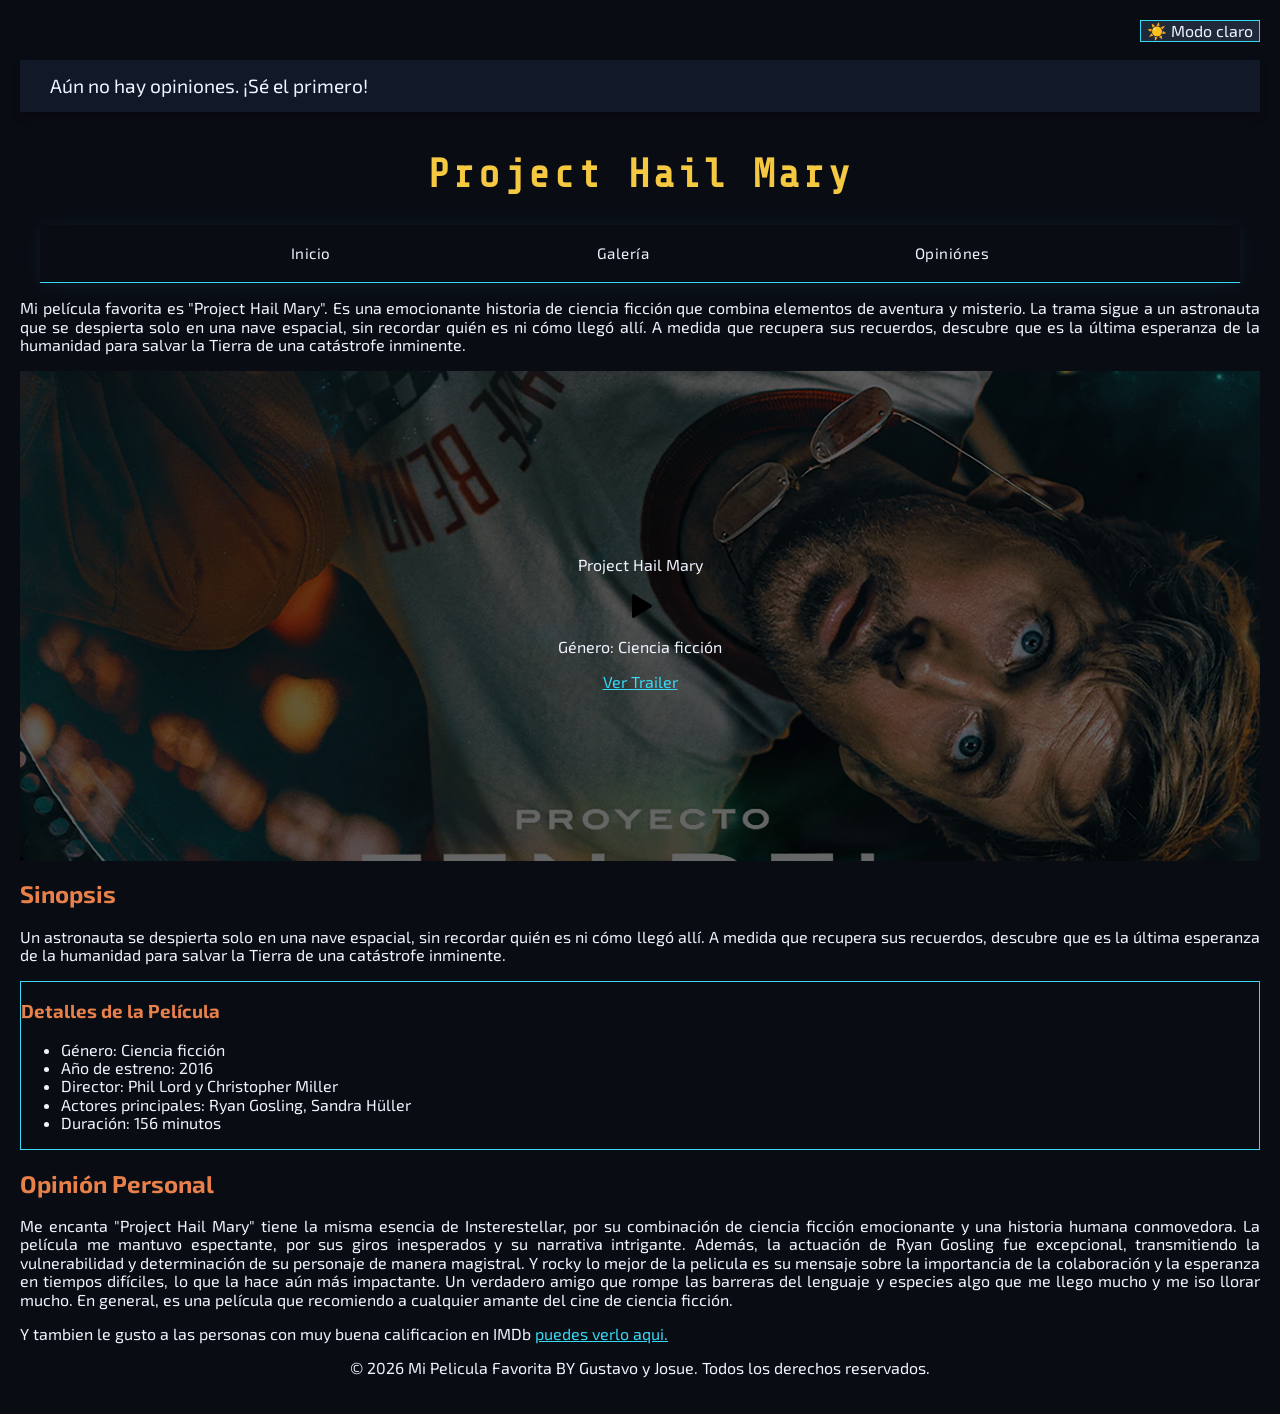
<file: index.html>
<!DOCTYPE html>
<html lang="en">
<head>
    <meta charset="UTF-8">
    <meta name="viewport" content="width=device-width, initial-scale=1.0">
    <title>Mi Pelicula Favorita</title>
    <link rel="preload" href="css/normalize.css" as="style" />
    <link rel="stylesheet" href="css/normalize.css" />
    <link rel="preconnect" href="https://fonts.googleapis.com" />
    <link rel="preconnect" href="https://fonts.gstatic.com" crossorigin />
    <link href="https://fonts.googleapis.com/css2?family=Exo+2:wght@400;700&family=Share+Tech+Mono&display=swap" rel="stylesheet">
    <link rel="preload" href="css/styles.css" as="style" />
    <link href="css/styles.css" rel="stylesheet" />
</head>
<body>
    <header>
        <!-- Se asume que este es el contenedor para mostrar las opiniones -->
        <section class="contenedor-opiniones">
            <!-- El div con ID es vital para inyectar usando JS -->
            <div id="lista-mensajes" class="carrusel-mensajes">
                <!-- Los mensajes se inyectarán aquí por JavaScript -->
            </div>
        </section>
        <button id="modo-oscuro" class="boton-modo">Cambiar Tema</button>
        <section>
            <div>
                <h1 id="titulo-pelicula">Project Hail Mary</h1>
            </div>
        </section>
    </header>

    <section>
        <div class="nav-bg"></div>
            <nav class="navegacion-principal contenedor">
                <a href="index.html">Inicio</a>
                <a href="galeria.html">Galería</a>
                <a href="mensajes.html">Opiniónes</a>
            </nav>
        </div>

        <p>Mi película favorita es "Project Hail Mary". Es una emocionante historia de ciencia ficción que combina elementos de aventura y misterio. La trama sigue a un astronauta que se despierta solo en una nave espacial, sin recordar quién es ni cómo llegó allí. A medida que recupera sus recuerdos, descubre que es la última esperanza de la humanidad para salvar la Tierra de una catástrofe inminente.</p>

    </section>

    <section class="hero">
        <div class="contenido-hero">
            <p>Project Hail Mary</p>
            <img src="img/player-play.svg" alt="Icono de reproducción" />
            <p>Género: Ciencia ficción</p>
            <a href="https://www.youtube.com/watch?v=XxEIpNBfIEo" target="_blank" >Ver Trailer</a>
        </div>
    </section>

    <main>
        <section>
            <h2>Sinopsis</h2>
            <p>Un astronauta se despierta solo en una nave espacial, sin recordar quién es ni cómo llegó allí. A medida que recupera sus recuerdos, descubre que es la última esperanza de la humanidad para salvar la Tierra de una catástrofe inminente.</p>
        </section>

        <section>
            <div class="info-card">
                <h3>Detalles de la Película</h3>
                <ul>
                    <li>Género: Ciencia ficción</li>
                    <li>Año de estreno: 2016</li>
                    <li>Director: Phil Lord y Christopher Miller</li>
                    <li>Actores principales:  Ryan Gosling, Sandra Hüller</li>
                    <li>Duración: 156 minutos</li>
                </ul>
            </div>
        </section>

        <section>
            <h2>Opinión Personal</h2>
            <p>Me encanta "Project Hail Mary" tiene la misma esencia de Insterestellar, por su combinación de ciencia ficción emocionante y una historia humana conmovedora.
               La película me mantuvo espectante, por sus giros inesperados y su narrativa intrigante.
               Además, la actuación de Ryan Gosling fue excepcional, transmitiendo la vulnerabilidad y determinación de su personaje de manera magistral.
               Y rocky lo mejor de la pelicula es su mensaje sobre la importancia de la colaboración y la esperanza en tiempos difíciles, lo que la hace aún más impactante. Un verdadero amigo que rompe las barreras del lenguaje y especies algo que me llego mucho y me iso llorar mucho.
               En general, es una película que recomiendo a cualquier amante del cine de ciencia ficción.
            </p>

            <p>Y tambien le gusto a las personas con muy buena calificacion en IMDb <a href="https://www.imdb.com/title/tt0816692/" target="_blank"> puedes verlo aqui. </a> </p>
        </section>
    </main>

    <footer>
        <div>
            <p class="centro">© 2026 Mi Pelicula Favorita BY Gustavo y Josue. Todos los derechos reservados.</p>
        </div>
    </footer>

</body>
<script src="js/scripts_system.js"></script>
</html>
</file>
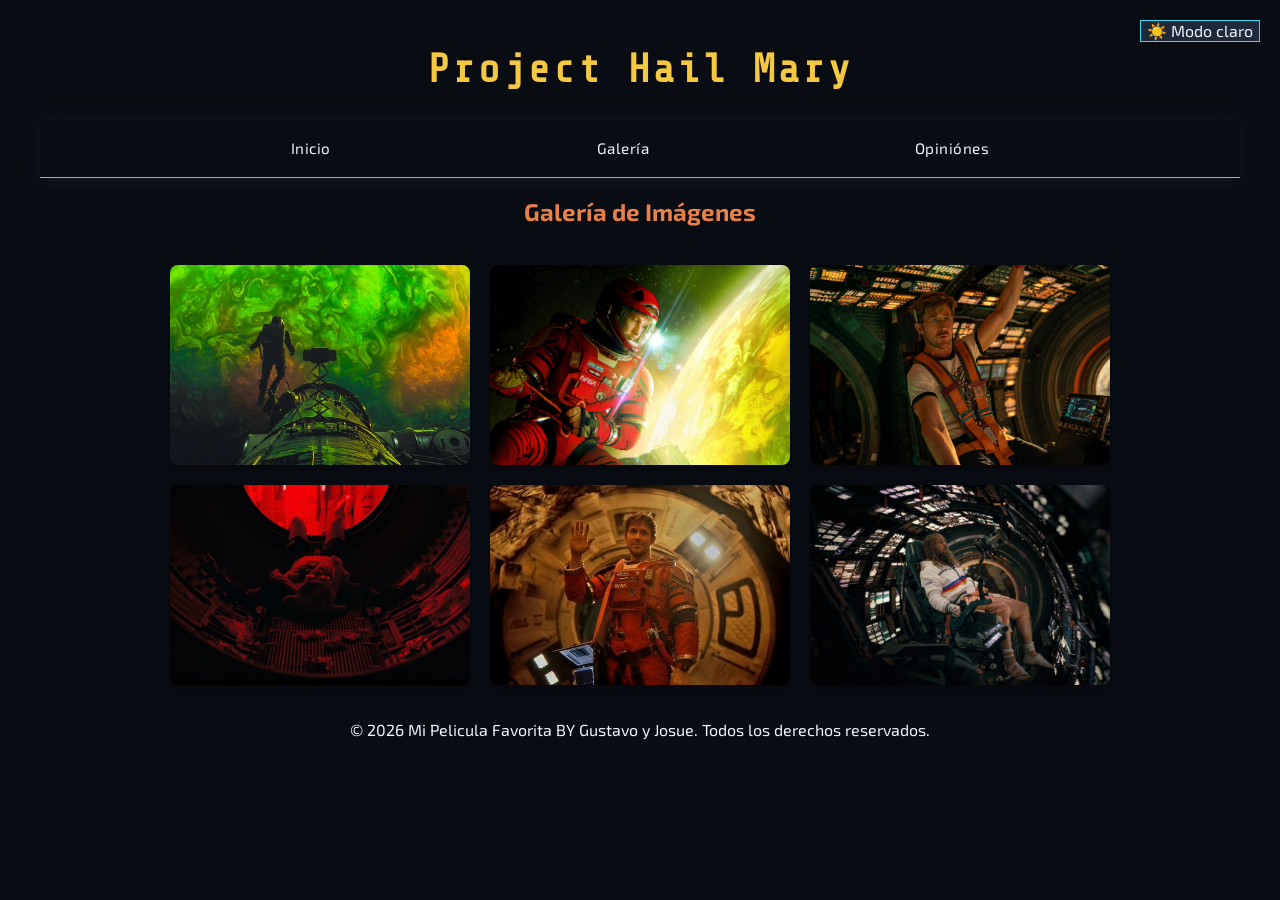
<file: galeria.html>
<!DOCTYPE html>
<html lang="en">
<head>
    <meta charset="UTF-8">
    <meta name="viewport" content="width=device-width, initial-scale=1.0">
    <title>Galería</title>
    <link rel="preload" href="css/normalize.css" as="style" />
    <link rel="stylesheet" href="css/normalize.css" />
    <link rel="preconnect" href="https://fonts.googleapis.com" />
    <link rel="preconnect" href="https://fonts.gstatic.com" crossorigin />
    <link href="https://fonts.googleapis.com/css2?family=Exo+2:wght@400;700&family=Share+Tech+Mono&display=swap" rel="stylesheet">
    <link rel="preload" href="css/styles.css" as="style" />
    <link href="css/styles.css" rel="stylesheet" />
</head>
<body>
    <header>
        <button id="modo-oscuro" class="boton-modo">Cambiar Tema</button>
        <section>
            <div>
                <h1 id="titulo-pelicula">Project Hail Mary</h1>
            </div>
        </section>
    </header>

    <section>
        <div class="nav-bg"></div>
            <nav class="navegacion-principal contenedor">
                <a href="index.html">Inicio</a>
                <a href="galeria.html">Galería</a>
                <a href="mensajes.html">Opiniónes</a>
            </nav>
        </div>
    </section>

    <main>
        <section>
            <h2 class="centro">Galería de Imágenes</h2>
            <div class="contenedor-galeria galeria">
                <img src="img/galeria_g1.webp" alt="Imagen 1" />
                <img src="img/galeria_g2.jpg" alt="Imagen 2" />
                <img src="img/galeria_g3.jpg" alt="Imagen 3" />
                <img src="img/galeria_g4.jpg" alt="Imagen 4" />
                <img src="img/galeria_g5.jpg" alt="Imagen 5" />
                <img src="img/galeria_g6.jpg" alt="Imagen 6" />
            </div>
        </section>
    </main>

    <footer>
        <div>
            <p class="centro">© 2026 Mi Pelicula Favorita BY Gustavo y Josue. Todos los derechos reservados.</p>
        </div>
    </footer>

</body>
<script src="js/scripts_system.js"></script>
</html>
</file>
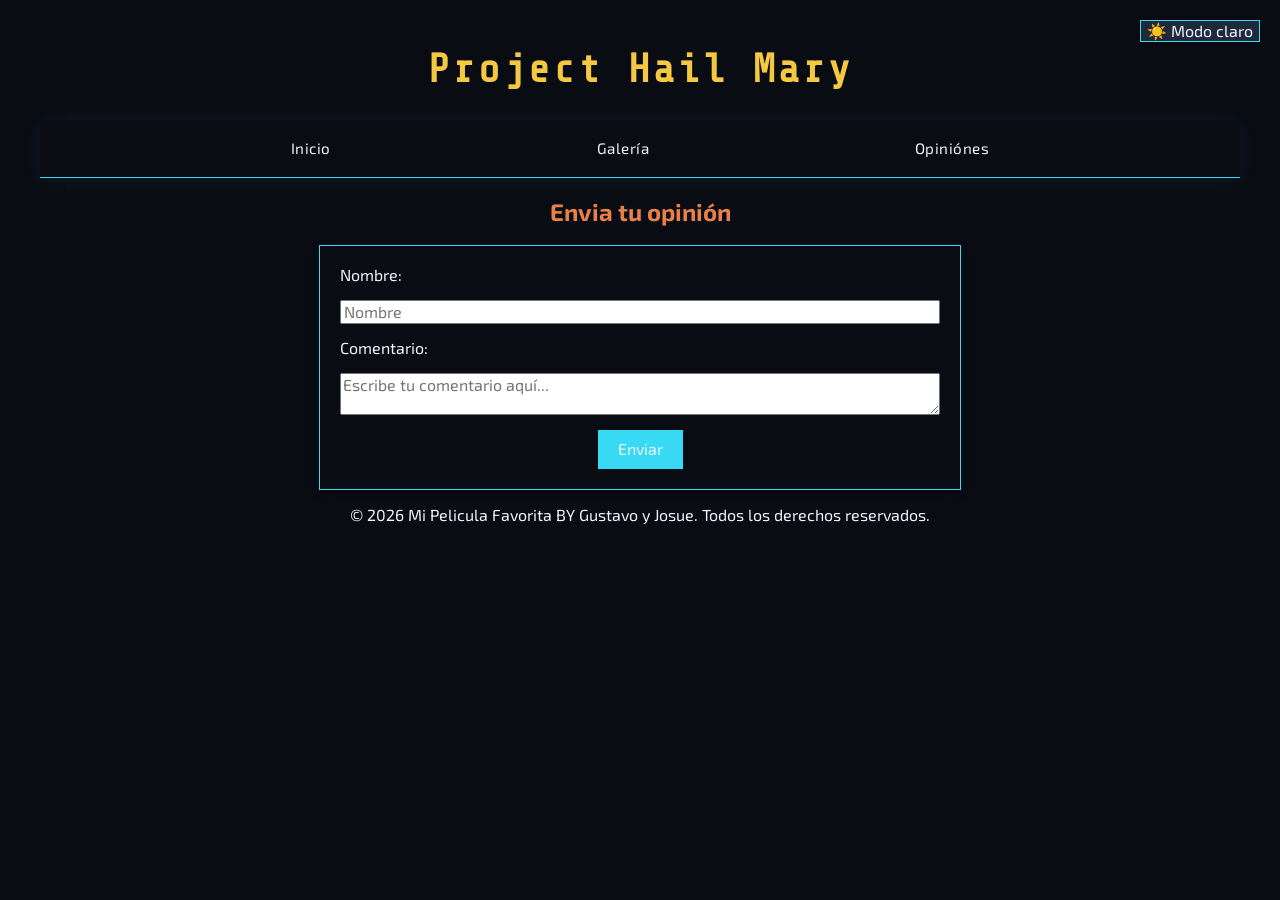
<file: mensajes.html>
<!DOCTYPE html>
<html lang="en">
<head>
    <meta charset="UTF-8">
    <meta name="viewport" content="width=device-width, initial-scale=1.0">
    <title>Opiniónes</title>
    <link rel="preload" href="css/normalize.css" as="style" />
    <link rel="stylesheet" href="css/normalize.css" />
    <link rel="preconnect" href="https://fonts.googleapis.com" />
    <link rel="preconnect" href="https://fonts.gstatic.com" crossorigin />
    <link href="https://fonts.googleapis.com/css2?family=Exo+2:wght@400;700&family=Share+Tech+Mono&display=swap" rel="stylesheet">
    <link rel="preload" href="css/styles.css" as="style" />
    <link href="css/styles.css" rel="stylesheet" />
</head>
<body>
    <header>
        <button id="modo-oscuro" class="boton-modo">Cambiar Tema</button>
        <section>
            <div>
                <h1 id="titulo-pelicula">Project Hail Mary</h1>
            </div>
        </section>
    </header>

    <section>
        <div class="nav-bg"></div>
            <nav class="navegacion-principal contenedor">
                <a href="index.html">Inicio</a>
                <a href="galeria.html">Galería</a>
                <a href="mensajes.html">Opiniónes</a>
            </nav>
        </div>
    </section>

    <main>
            <section>
                <div class="centro">
                    <h2>Envia tu opinión</h2>
                </div>
            </section>

        <section class="contenedor-formulario">
            <form id="opinion-form">
                <label for="nombre">Nombre:</label>
                <input type="text" id="nombre" name="nombre" placeholder="Nombre"/>

                <label for="comentario">Comentario:</label>
                <textarea id="comentario" name="comentario" placeholder="Escribe tu comentario aquí..."></textarea>
                
                <div class="centro">
                    <input
                        class="boton"
                        type="submit"
                        value="Enviar"
                    />
                </div>
            </form>
        </section>
    </main>

    <footer>
        <div>
            <p class="centro">© 2026 Mi Pelicula Favorita BY Gustavo y Josue. Todos los derechos reservados.</p>
        </div>
    </footer>

</body>
<script src="js/scripts_system.js"></script>
</html>
</file>
<file: css/styles.css>
:root {
  --fondo-principal:   #0a0c14;
  --fondo-tarjeta:     #111827;
  --fondo-acento:      #1e2a3a;

  --amarillo:          #f5c842;
  --cyan:              #38d9f5;
  --naranja:           #e8804a;

  --texto-principal:   #f0f4ff;
  --texto-secundario:  #9aafc4;
  --texto-parrafo:     #cdd6e0;
}

html {
  height: 100%;
}
body {
  background-color: var(--fondo-principal);
  color: var(--texto-principal);
  font-family: 'Exo 2', sans-serif;
  margin: 0;
  padding: 20px;
}
/* Modo claro - Al parecer de esta forma se puede separar los colores para diferentes temas */
body.light {

  /*colores obtendios mediante un analizador de temas en modo ia*/
  /*no se mucho de colores*/
  --fondo-principal:   #eef2f7;   /* azul grisáceo muy claro, no blanco puro */
  --fondo-tarjeta:     #dde6f0;   /* tarjetas con leve tono frío */
  --fondo-acento:      #c8d8e8;   /* acento más profundo, bordes y secciones */

  --amarillo:          #b8860b;   /* dorado oscurecido para que contraste en fondo claro */
  --cyan:              #0077a8;   /* cyan más oscuro y legible */
  --naranja:           #c05c20;   /* naranja bajado de tono para legibilidad */

  --texto-principal:   #0d1b2a;   /* casi negro azulado, no negro puro */
  --texto-secundario:  #3a5068;   /* azul marino medio */
  --texto-parrafo:     #2c3e50;   /* texto cuerpo oscuro y legible */
}

.contenedor {
  max-width: 1200px;
  margin: 0 auto;
  padding: 0 20px;
  height: 64px;
  /*margin: 0 auto 0 auto;    */
  /* margin: 0 auto   */

  border-bottom: 1px solid var(--cyan);        /* línea inferior para marcar un limite */
  box-shadow: 0 2px 16px rgba(56, 217, 245, 0.08); 
}

/*Posicionamos el voton hacia el lado derecho*/
.boton-modo {
  position: absolute;
  top: 20px;
  right: 20px;
  background-color: var(--fondo-acento);
  color: var(--texto-principal);
  border: 1px solid var(--cyan);
}

.nav-bg {
  background-color: var(--secundario);
}

.navegacion-principal {
  display: flex;
  flex-direction: column; /* Apila los enlaces uno debajo del otro en teléfonos */
  align-items: center;
  gap: 15px;              /* Espacio vital entre los botones */
  padding: 15px 0;
}

/* con body.light se establece los colores claros*/
/* Sin esto el menu no se aprecia en modo claro */
body.light .navegacion-principal {
  background-color: rgba(200, 216, 232, 0.90);
  border-bottom: 1px solid var(--cyan);
  box-shadow: 0 2px 16px rgba(0, 119, 168, 0.10);
}

.navegacion-principal a {
  color: var(--texto-principal);
  text-decoration: none;
  font-size: 0.95rem;
  font-family: 'Exo 2', sans-serif;
  letter-spacing: 0.5px;
  transition: color 0.2s ease;
  position: relative !important;
}

/* DISEÑO PARA TABLETS Y PC (Al pasar de 768px de ancho) */
@media (min-width: 768px) {
  .navegacion-principal {
    flex-direction: row;               /* Los pone uno al lado del otro */
    justify-content: space-evenly;     /* Distribuye el espacio entre ellos */
    padding: 20px 0;
    height: 100%;
  }
}

@media (min-width: 768px) {
  .hero {
    height: 450px; /* Recupera su altura original en pantallas grandes */
  }
}

.hero {
  background-image: url(../img/Proyecto_del_Mundo.webp);
  background-repeat: no-repeat;
  background-size: cover;
  background-position: center center;
  height: 450px;
  padding: 20px;
  position: relative;
}
.contenido-hero {
  position: absolute;
  background-color: rgb(0 0 0 / 60%);
  width: 100%;
  height: 100%;
  bottom: 0;
  top: 0;
  right: 0;
  left: 0;

  /*alinear horizontal y vertical*/
  display: flex;
  flex-direction: column;
  align-items: center;
  justify-content: center;
}

h1 {
    text-align: center;
    font-family: 'Share Tech Mono', monospace;
    color: var(--amarillo);       /* título de la película */
}

h2 {
  color: var(--naranja);        /* subtítulos de sección */
}

h3 {
  color: var(--naranja);        /* subtítulos de sección */
}

a {
  color: var(--cyan);
}

a:hover {
  color: var(--amarillo);       /* hover en enlace */
  text-decoration: underline;
}

.info-card {
  background-color: var(--fondo-seccion);
  border: 1px solid var(--cyan);
}

.boton:hover {
  background-color: var(--naranja);
  color: var(--oscuro);
}

.centro {
  text-align: center;
}

#titulo-pelicula {
  color: var(--amarillo);
  font-size: 2.5rem;
  text-align: center;
  letter-spacing: 3px;
}

li {
  color: var(--verde-rocky);    /* lista de datos */
}

p {
    text-align: justify;
    color: var(--texto-principal);
}

.contenedor-galeria {
  max-width: 1200px;
  margin: 0 auto;
  padding: 20px;
}

.galeria {
  display: flex;
  flex-wrap: wrap;
  gap: 20px;
  justify-content: center;
}

/* Sin esto todas las imagenes se van al trasto*/
.galeria img {
  width: 300px;         /* Ancho fijo para todas las imágenes */
  height: 200px;        /* Alto fijo para todas las imágenes */
  /* el width y height fijos son necesarios debido a que la imagenes no son del mismo tamaño jajaj */
  object-fit: cover;    /* Esto es fundamental evita que al forzar la imagen este se deforme */
  border-radius: 8px;   /* Simple estetica, bordes redondeados */
  box-shadow: 0 4px 8px rgba(0,0,0,0.3); /* Sombra para mas palcer-Homero*/
}

.contenedor-formulario {
  max-width: 600px;
  margin: 0 auto;
  padding: 20px;
  box-shadow: 0 4px 8px rgba(0,0,0,0.3);
  border: 1px solid var(--cyan);
}

.contenedor-formulario form {
  display: flex;
  flex-direction: column;
  gap: 15px;
  border-radius: 8px;
  background-color: var(--fondo-seccion);
}

.boton {
  background-color: var(--cyan);
  color: var(--texto-principal);
  border: none;
  padding: 10px 20px;
  font-size: 1rem;
  cursor: pointer;
  transition: background-color 0.3s ease, color 0.3s ease;
}

/* Contenedor principal que oculta el desbordamiento (lo que sale de la pantalla) */
.contenedor-opiniones {
  width: 100%;             /* Ocupa todo el ancho */
  overflow: hidden;        /* Oculta lo que sale por los bordes */
  white-space: nowrap;     /* Evita que los mensajes salten a la siguiente línea */
  background-color: var(--fondo-tarjeta);
  padding: 15px 0;
  margin: 40px 0;          /* Margen arriba y abajo */
  position: relative;
  box-shadow: 0 4px 8px rgba(0,0,0,0.3);
}

/* El elemento interno que realmente se va a mover */
.carrusel-mensajes {
  display: inline-block;
  /* La animación dura 20 segundos, es lineal (misma velocidad) e infinita */
  animation: moverMarquesina 20s linear infinite;
}

/* Tarjeta individual del mensaje */
.mensaje-item {
  display: inline-block;
  margin: 0 30px;
  font-size: 1.2rem;
  color: var(--texto-principal);
}

/* Destacar el nombre del usuario */
.mensaje-item span {
  font-weight: bold;
  color: var(--amarillo);
}

/*Animacion aprendida en el canal de SocraTech https://youtu.be/j1bDn01jio8?si=DiS58VKHwNkY-LEO 
Es muy bueno para aprender cosas mas avanzadas de css y html */
/* Animación: Mueve el bloque desde fuera de la derecha hasta salir por la izquierda */
@keyframes moverMarquesina {
  0% {
    transform: translateX(100vw); /* Inicia justo fuera de la pantalla a la derecha */
  }
  100% {
    transform: translateX(-100%); /* Termina cuando todo el contenido ha salido por la izquierda */
  }
}

/* Pausar la animación cuando el usuario pone el ratón encima para poder leer */
.contenedor-opiniones:hover .carrusel-mensajes {
  animation-play-state: paused;
}

/*Clases copiadas del ingeriero porque no me salia*/
.error {
  background-color: var(--naranja);
  text-align: center;
  padding: 2rem;
  font-weight: bold;
  color: white;
  border-radius: 1rem;
}
.correcto {
  background-color: var(--cyan);
  text-align: center;
  padding: 2rem;
  font-weight: bold;
  color: white;
  border-radius: 1rem;
}
</file>
